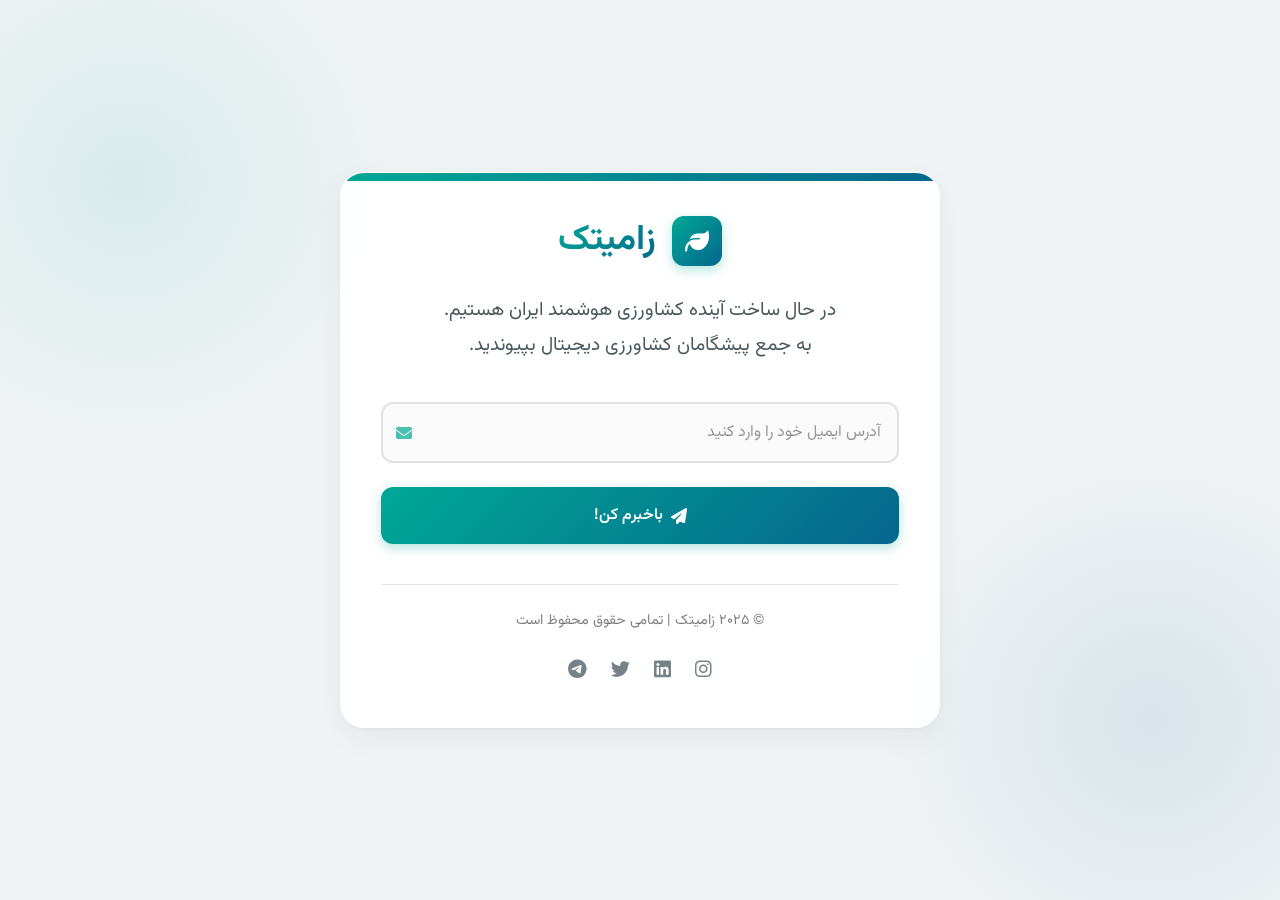
<file: index.html>
<!DOCTYPE html>
<html lang="fa" dir="rtl">
<head>
  <meta charset="UTF-8">
  <meta name="viewport" content="width=device-width, initial-scale=1.0">
  <title>زامیتک | آینده کشاورزی هوشمند</title>
  <link rel="preconnect" href="https://fonts.googleapis.com">
  <link rel="preconnect" href="https://fonts.gstatic.com" crossorigin>
  <link href="https://fonts.googleapis.com/css2?family=Vazirmatn:wght@300;400;500;700&display=swap" rel="stylesheet">
  <link rel="stylesheet" href="https://cdnjs.cloudflare.com/ajax/libs/font-awesome/6.4.0/css/all.min.css">
  <style>
    :root {
      --primary: #00A896;
      --primary-dark: #00887A;
      --secondary: #05668D;
      --dark: #1A2E35;
      --light: #F0F3F5;
      --gradient: linear-gradient(135deg, var(--primary), var(--secondary));
    }
    
    * {
      margin: 0;
      padding: 0;
      box-sizing: border-box;
    }
    
    body {
      font-family: 'Vazirmatn', sans-serif;
      background-color: var(--light);
      color: var(--dark);
      min-height: 100vh;
      display: flex;
      justify-content: center;
      align-items: center;
      background-image: 
        radial-gradient(circle at 10% 20%, rgba(0, 168, 150, 0.1) 0%, transparent 20%),
        radial-gradient(circle at 90% 80%, rgba(5, 102, 141, 0.1) 0%, transparent 20%);
      line-height: 1.6;
    }
    
    .container {
      width: 100%;
      max-width: 600px;
      padding: 2.5rem;
      margin: 2rem;
      background: rgba(255, 255, 255, 0.95);
      backdrop-filter: blur(10px);
      border-radius: 24px;
      box-shadow: 
        0 10px 30px rgba(0, 0, 0, 0.05),
        0 1px 3px rgba(0, 0, 0, 0.05);
      border: 1px solid rgba(255, 255, 255, 0.3);
      overflow: hidden;
      position: relative;
      transition: transform 0.3s ease;
    }
    
    .container:hover {
      transform: translateY(-5px);
    }
    
    .container::before {
      content: '';
      position: absolute;
      top: 0;
      right: 0;
      width: 100%;
      height: 8px;
      background: var(--gradient);
    }
    
    .logo {
      display: flex;
      align-items: center;
      justify-content: center;
      gap: 1rem;
      margin-bottom: 1.5rem;
    }
    
    .logo-icon {
      width: 50px;
      height: 50px;
      background: var(--gradient);
      border-radius: 12px;
      display: flex;
      align-items: center;
      justify-content: center;
      color: white;
      font-size: 1.5rem;
      box-shadow: 0 4px 12px rgba(0, 168, 150, 0.3);
    }
    
    .logo-text {
      font-size: 2.2rem;
      font-weight: 700;
      background: var(--gradient);
      -webkit-background-clip: text;
      -webkit-text-fill-color: transparent;
      background-clip: text;
      text-fill-color: transparent;
    }
    
    .subtitle {
      text-align: center;
      font-size: 1.2rem;
      color: var(--dark);
      opacity: 0.8;
      margin-bottom: 2.5rem;
      font-weight: 400;
      line-height: 1.8;
    }
    
    .form-group {
      display: flex;
      flex-direction: column;
      gap: 1.5rem;
      margin-bottom: 2rem;
    }
    
    .input-wrapper {
      position: relative;
    }
    
    .input-wrapper i {
      position: absolute;
      left: 15px;
      top: 50%;
      transform: translateY(-50%);
      color: var(--primary);
      opacity: 0.7;
    }
    
    input {
      width: 100%;
      padding: 1rem 1rem 1rem 3rem;
      border: 2px solid rgba(0, 0, 0, 0.1);
      border-radius: 12px;
      font-size: 1rem;
      font-family: 'Vazirmatn', sans-serif;
      transition: all 0.3s ease;
      background-color: rgba(0, 0, 0, 0.02);
    }
    
    input:focus {
      outline: none;
      border-color: var(--primary);
      box-shadow: 0 0 0 3px rgba(0, 168, 150, 0.2);
      background-color: white;
    }
    
    input::placeholder {
      color: rgba(0, 0, 0, 0.4);
    }
    
    button {
      width: 100%;
      padding: 1rem;
      background: var(--gradient);
      color: white;
      border: none;
      border-radius: 12px;
      font-size: 1rem;
      font-weight: 500;
      font-family: 'Vazirmatn', sans-serif;
      cursor: pointer;
      transition: all 0.3s ease;
      box-shadow: 0 4px 12px rgba(0, 168, 150, 0.3);
      display: flex;
      align-items: center;
      justify-content: center;
      gap: 0.5rem;
    }
    
    button:hover {
      transform: translateY(-2px);
      box-shadow: 0 6px 16px rgba(0, 168, 150, 0.4);
    }
    
    button:active {
      transform: translateY(0);
    }
    
    .footer {
      text-align: center;
      font-size: 0.9rem;
      color: rgba(0, 0, 0, 0.5);
      margin-top: 2.5rem;
      padding-top: 1.5rem;
      border-top: 1px solid rgba(0, 0, 0, 0.1);
    }
    
    .social-links {
      display: flex;
      justify-content: center;
      gap: 1.5rem;
      margin-top: 1.5rem;
    }
    
    .social-links a {
      color: var(--dark);
      opacity: 0.6;
      transition: all 0.3s ease;
      font-size: 1.2rem;
    }
    
    .social-links a:hover {
      opacity: 1;
      color: var(--primary);
    }
    
    @media (max-width: 600px) {
      .container {
        padding: 2rem 1.5rem;
        margin: 1rem;
      }
      
      .logo-text {
        font-size: 1.8rem;
      }
      
      .logo-icon {
        width: 40px;
        height: 40px;
        font-size: 1.2rem;
      }
      
      .subtitle {
        font-size: 1rem;
      }
    }
  </style>
</head>
<body>
  <div class="container">
    <div class="logo">
      <div class="logo-icon">
        <i class="fas fa-leaf"></i>
      </div>
      <div class="logo-text">زامیتک</div>
    </div>
    
    <div class="subtitle">
      در حال ساخت آینده کشاورزی هوشمند ایران هستیم.<br>
      به جمع پیشگامان کشاورزی دیجیتال بپیوندید.
    </div>
    
    <form class="form-group">
      <div class="input-wrapper">
        <i class="fas fa-envelope"></i>
        <input type="email" placeholder="آدرس ایمیل خود را وارد کنید" required>
      </div>
      
      <button type="submit">
        <i class="fas fa-paper-plane"></i>
        باخبرم کن!
      </button>
    </form>
    
    <div class="footer">
      © ۲۰۲۵ زامیتک | تمامی حقوق محفوظ است
      
      <div class="social-links">
        <a href="#"><i class="fab fa-instagram"></i></a>
        <a href="#"><i class="fab fa-linkedin"></i></a>
        <a href="#"><i class="fab fa-twitter"></i></a>
        <a href="#"><i class="fab fa-telegram"></i></a>
      </div>
    </div>
  </div>
</body>
</html>
</file>
